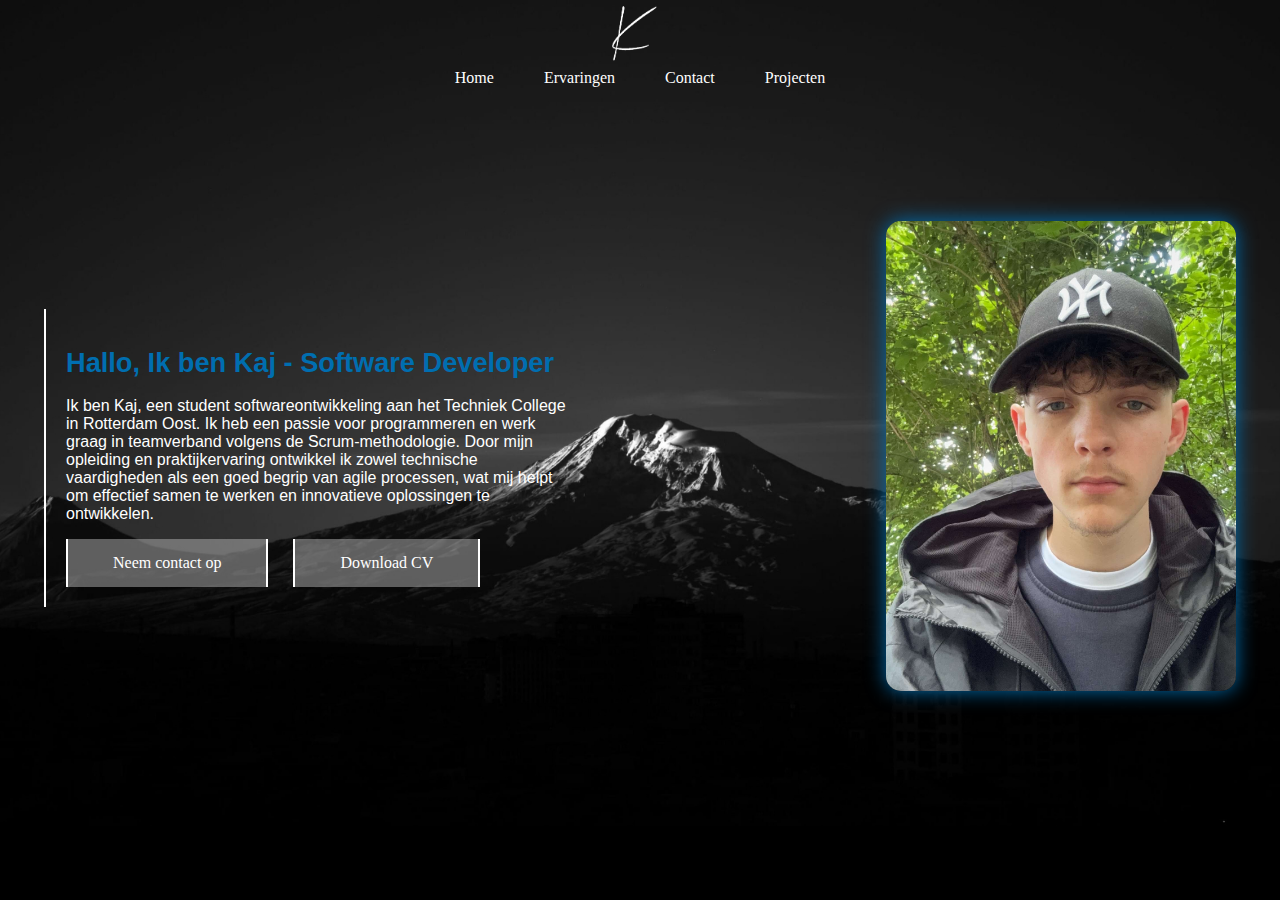
<file: index.html>
<!DOCTYPE html>
<html lang="en">
<head>
    <title>Home</title>
    <link rel="stylesheet" href="main.css">
    <meta charset="UTF-8">
    <meta name="viewport" content="width=device-width, initial-scale=1.0">
</head>
<body>
    <header>
        <a href="index.html">
        <img src="images/logo.png" alt="website logo">
        </a>
    </header>
    <nav>
        <ul>
            <li><a class="effect" href="index.html">Home</a></li>
            <li><a class="effect" href="Ervaringen.html">Ervaringen</a></li>
            <li><a class="effect" href="Contact.html">Contact</a></li>
            <li><a class="effect" href="Projecten.html">Projecten</a></li>
        </ul>
    </nav>
    <div class="index-main">
        <article class="about-me">
            <h1 class="text-about">Hallo, Ik ben Kaj - Software Developer</h1> 
            <p>Ik ben Kaj, een student softwareontwikkeling aan het Techniek College in Rotterdam Oost. Ik heb een passie voor programmeren
                 en werk graag in teamverband volgens de Scrum-methodologie. Door mijn opleiding en praktijkervaring ontwikkel ik zowel 
                 technische vaardigheden als een goed begrip van agile processen, wat mij helpt om effectief samen te werken en innovatieve 
                 oplossingen te ontwikkelen.</p>
            <div class="buttons">
                <a class="beffect" href="Contact.html">Neem contact op</a>
                <a class="beffect" href="images/CV-KajvEs.pdf" download>Download CV</a>
            </div>
        </article>
        <div>
            <img class="foto-me" src="images/Kaj.jpeg" alt="A foto of me" >      
        </div>
    </div>
</body>
</html>
</file>
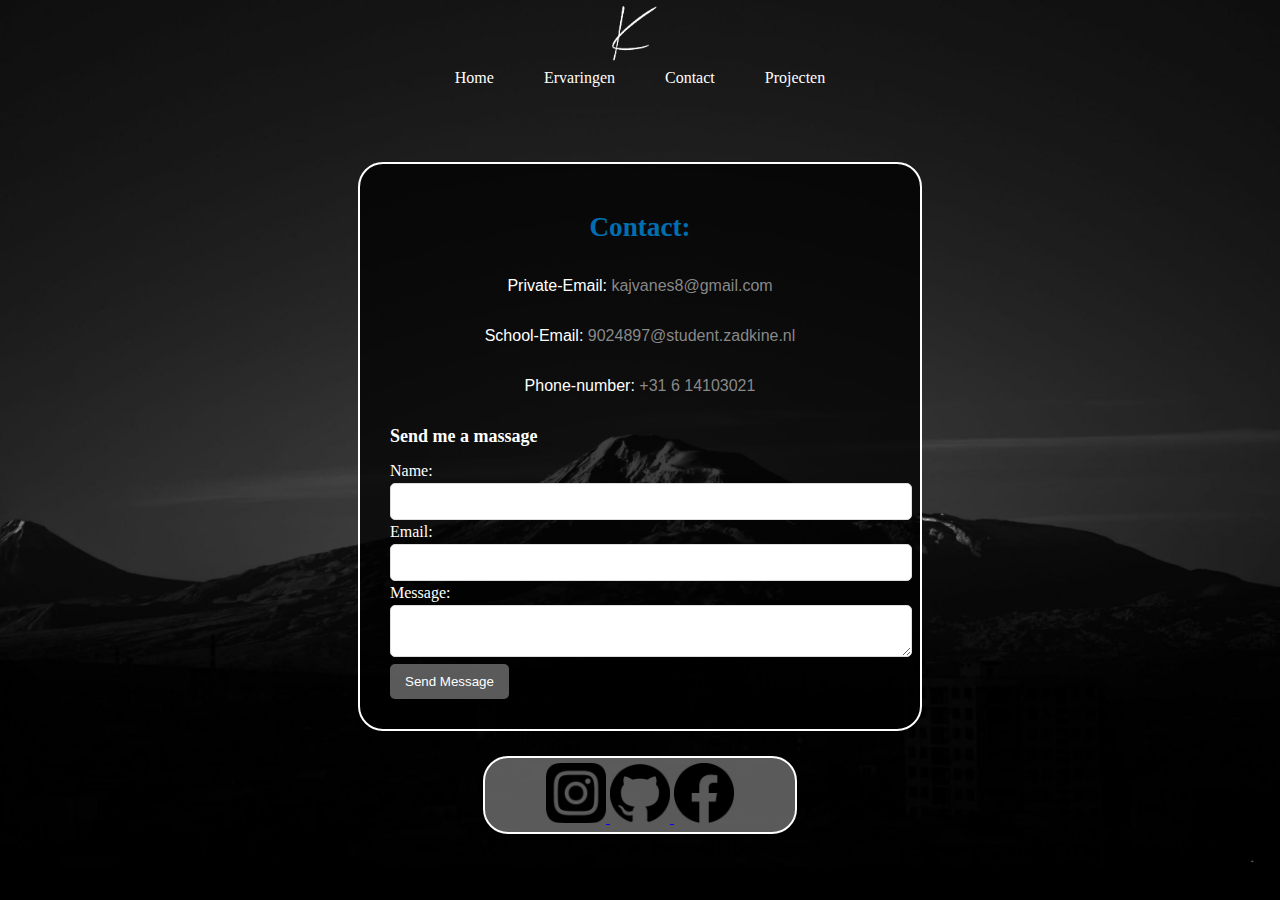
<file: Contact.html>
<!DOCTYPE html>
<html lang="en">
<head>
    <title>Contact</title>
    <link rel="stylesheet" href="main.css">
    <meta charset="UTF-8">
    <meta name="viewport" content="width=device-width, initial-scale=1.0">
</head>
<body>
    <header>
        <a href="index.html">
        <img src="images/logo.png" alt="website logo">
        </a>
    </header>
    <nav>
        <ul>
            <li><a class="effect" href="index.html">Home</a></li>
            <li><a class="effect" href="Ervaringen.html">Ervaringen</a></li>
            <li><a class="effect" href="Contact.html">Contact</a></li>
            <li><a class="effect" href="Projecten.html">Projecten</a></li>
        </ul>
    </nav>
    <main class="social-contact">
        <div class="contacts">
            <h1 class="text-roman">Contact:</h1>
            <p>Private-Email: 
                <a class="effect" href="mailto:kajvanes8@gmail.com">kajvanes8@gmail.com</a>
            </p>
            <p>School-Email: 
                <a class="effect" href="mailto:9024897@student.zadkine.nl">9024897@student.zadkine.nl</a>
            </p>
            <p>Phone-number: 
                <a class="effect" href="tel:+3114103021">+31 6 14103021</a>
            </p>
            <div class="contact-form">
                <h2 class="text-roman">Send me a massage</h2>
                <form action="#" method="POST">
                    <label for="name">Name:</label>
                    <input type="text" id="name" name="name" required>
                    <label for="email">Email:</label>
                    <input type="email" id="email" name="email" required>
                    <label for="message">Message:</label>
                    <textarea id="message" name="message" required></textarea>
                    <button type="submit">Send Message</button>
                </form>
            </div>
        </div>
        <div class="socials">
            <a href="https://www.instagram.com/kaje_010/" aria-label="Instagram profile for kaje_010">
                <img src="images/instagram.png" alt="Instagram logo">
            </a>
            <a href="https://github.com/KajE879" aria-label="Github profile for KajE879">
                <img src="images/github.png" alt="Github logo">
            </a>
            <a href="https://www.facebook.com/profile.php?id=100084433671737" aria-label="Facebook profile for Kaj van Es">
                <img src="images/facebook.png" alt="Facebook logo">
            </a>
        </div>
    </main>
</body>
</html>
</file>
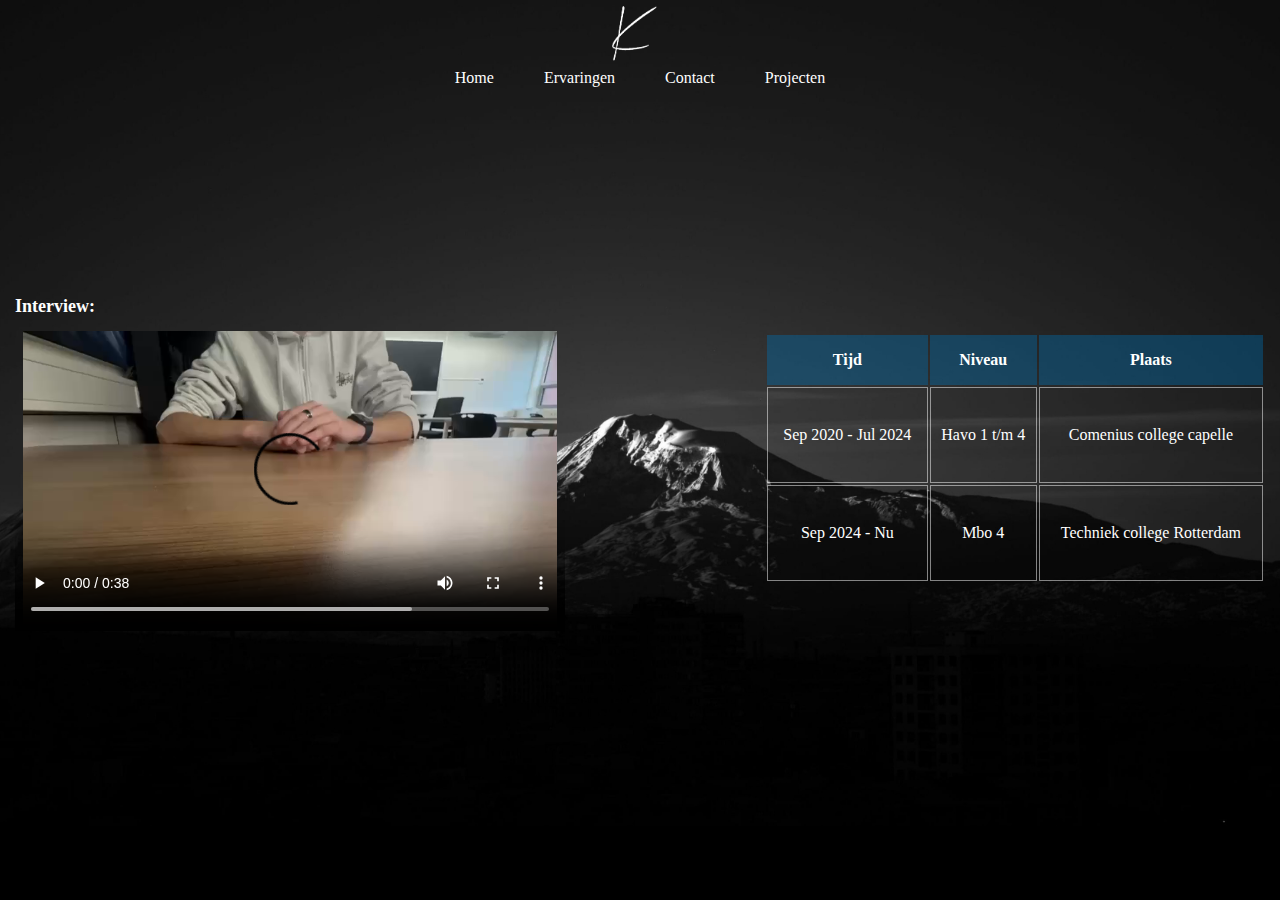
<file: Ervaringen.html>
<!DOCTYPE html>
<html lang="en"> 
<head>
    <title>Ervaringen</title>
    <link rel="stylesheet" href="main.css">
    <meta charset="UTF-8">
    <meta name="viewport" content="width=device-width, initial-scale=1.0">
</head>
<body>
    <header>
        <a href="index.html">
            <img src="images/logo.png" alt="website logo">
        </a>
    </header>
    <nav>
        <ul>
            <li><a class="effect" href="index.html">Home</a></li>
            <li><a class="effect" href="Ervaringen.html">Ervaringen</a></li>
            <li><a class="effect" href="Contact.html">Contact</a></li>
            <li><a class="effect" href="Projecten.html">Projecten</a></li>
        </ul>
    </nav>
    <div class="erv-main">
        <div>
            <a href="images/Video.mp4">
                <h2 class="effect">Interview:</h2>
            </a>
            <video controls>
                <source src="images/Video.mp4" type="video/mp4">
            </video>
        </div>  
        <table>
            <thead>
                <tr>
                    <th>Tijd</th>
                    <th>Niveau</th>
                    <th>Plaats</th>
                </tr>
                </thead>
                <tbody>
                <tr>
                    <td>Sep 2020 - Jul 2024</td>
                    <td>Havo 1 t/m 4</td>
                    <td>Comenius college capelle</td>
                </tr>
                <tr>
                    <td>Sep 2024 - Nu</td>
                    <td>Mbo 4</td>
                    <td>Techniek college Rotterdam</td>
                </tr>
            </tbody>
        </table>
    </div>
</body>
</html>
</file>
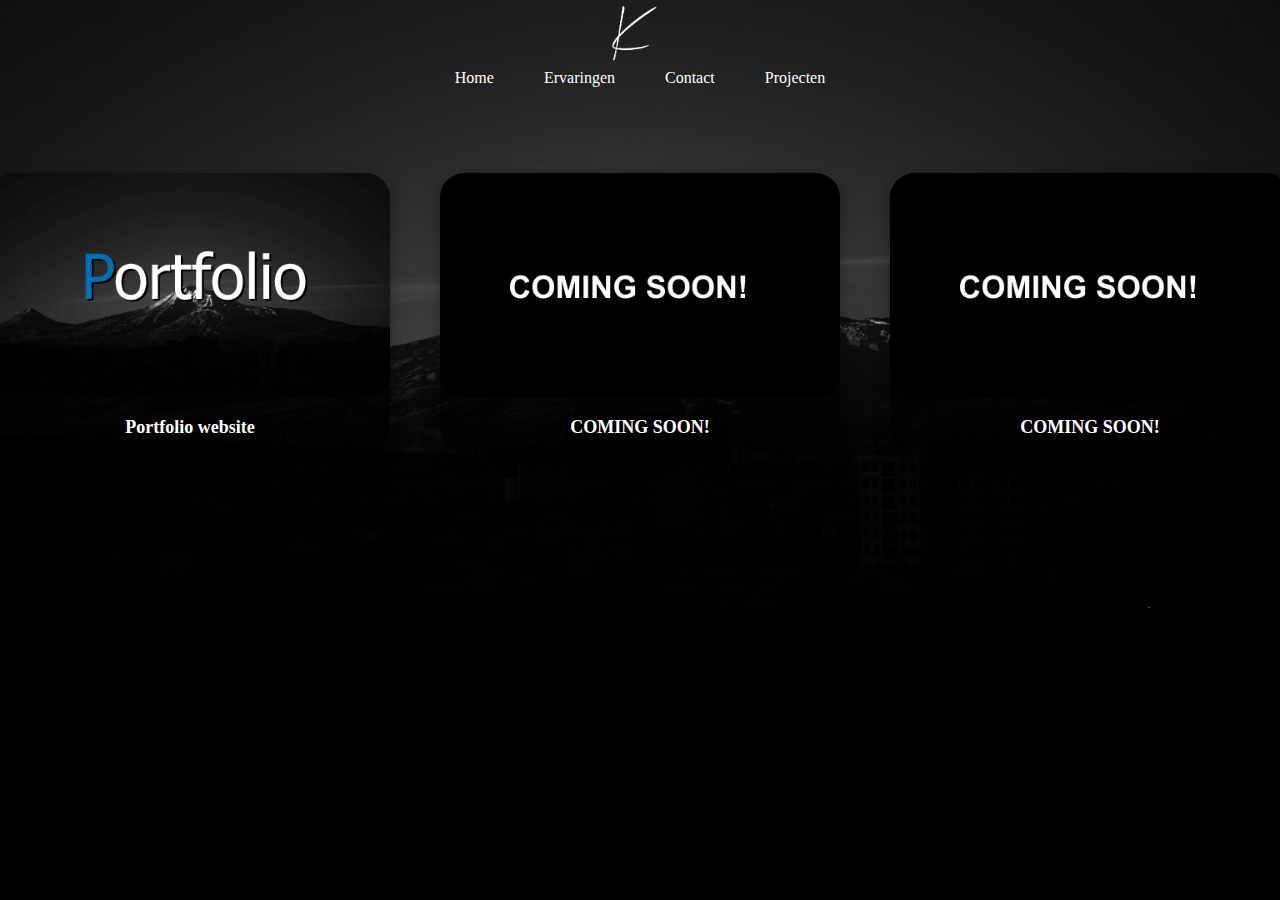
<file: Projecten.html>
<!DOCTYPE html>
<html lang="en">
<head>
    <title>Projecten</title>
    <link rel="stylesheet" href="main.css">
    <meta charset="UTF-8">
    <meta name="viewport" content="width=device-width, initial-scale=1.0">
</head>
<body>
    <header>
        <a href="index.html">
        <img src="images/logo.png" alt="website logo">
        </a>
    </header>
    <nav>
        <ul>
            <li><a class="effect" href="index.html">Home</a></li>
            <li><a class="effect" href="Ervaringen.html">Ervaringen</a></li>
            <li><a class="effect" href="Contact.html">Contact</a></li>
            <li><a class="effect" href="Projecten.html">Projecten</a></li>
        </ul>
    </nav>
    <div class="projects">
        <div class="polaroid">
            <a href="https://github.com/KajE879/portfolio-website" target="_blank">
                <img class="img-polaroid" src="images/portfolio.png" alt="logo for my portofolio website">
            </a>
            <div class="container">
                <a class="link-pol" href="https://github.com/KajE879/portfolio-website" target="_blank">
                    <h2>Portfolio website</h2>
                </a>
            </div>
        </div>
        <div class="polaroid">
            <a href="#">
                <img class="img-polaroid" src="images/Comingsoon.png" alt="">
            </a>
            <div class="container">
                <a class="link-pol" href="#">
                    <h2>COMING SOON!</h2>
                </a>
            </div>
        </div>
        <div class="polaroid">
            <a href="#">
                <img class="img-polaroid" src="images/Comingsoon.png" alt="">
            </a>
            <div class="container">
                <a class="link-pol" href="#">
                    <h2>COMING SOON!</h2>
                </a>
            </div>
        </div>
    </div>
</body>
</html>
</file>
<file: main.css>
/*Main*/
h1{
    font-family: sans-serif;
    color: rgb(0, 110, 176);
    font-size: 1.7em;
}
h2{
    color: white;
    text-decoration: none;
    font-size: 1.125em;
}
p{
    font-family: arial;
    color: white;
    font-size: 1em;
}
header img{
    width: 75px;
}
.text-roman{
    font-family: 'Times New Roman', Times, serif;
}
body{
    background-image: url(images/background.jpg);
    background-color: #000000;
    height: 100hv;
    background-position: center;
    background-repeat: no-repeat;
    background-size: cover;
}
.text-blue{
    color: #006eb0;
}

.text-bold{
    font-weight: bold;
}



    /*ervaringen-video*/
.erv-main{
    display: flex;
    justify-content: center;
    align-items: center;
    min-height: 80vh;
    flex-direction: row;
    gap: 200px;
}
video{
    height: 300px;
    width: 550px;
}
.erv-main a{
    text-decoration: none;
}
.erv-main h2{
    transition: color 500ms;
}



    /*header-nav*/
header{
    height: 50px;
    text-align: center;
    display: flex;
    align-items: center;
    justify-content: center;
}
nav {
    height: 40px;
    display: flex;
    align-items: center;
    justify-content: center;
}
nav ul {
    display: flex; 
    list-style: none; 
    padding: 0; 
    margin: 0;
    gap: 50px; 
}
nav a {
    color: white;
    text-decoration: none;
    transition: color 500ms;
}
.effect:hover {
    color: #006eb0;
    transition: color 500ms;
}



    /*Table*/
table{
    color: white;
    text-align: center;
    width: 500px;
    height: 250px;
}
thead{
    height: 50px;
}
th{
    background-color: #006db066;
}
td{
    border: 1px solid #ffffff80;
    transition: background-color 500ms
}
table tr:hover td {
    background-color: hsla(0, 0%, 0%, 0.5);
    transition: background-color 500ms;
}




    /*Index*/
article a{
    background-color: rgba(180, 180, 180, 0.5);
    padding: 15px 45px;
    border-left: 2px solid white;
    border-right: 2px solid white;
    color: white;
    text-align: center;
    text-decoration: none;
    display: inline-block;
    font-size: 1em;
    transition: background-color 500ms;
}
article{
    width: 500px;
    text-align: left;
    padding: 20px;
    border-left: solid 2px white;
}
.foto-me{
    width: 350px;
    border-radius: 15px;
    box-shadow: 0 0 20px rgb(0, 110, 176);
}
.index-main{
    display: flex;
    justify-content: center;
    align-items: center;
    min-height: 80vh;
    flex-direction: row;
    gap: 300px;
}
.buttons{
    display: flex;
    gap: 25px;
}
.beffect:hover {
    background-color: rgb(0, 110, 176);
    transition: background-color 500ms;
}



    /*Projects*/
.polaroid {
    background-color: #000000a8;
    box-shadow: 0 4px 8px 0 rgba(0, 0, 0, 0.2), 0 6px 20px 0 rgba(0, 0, 0, 0.19);
    width: 400px;
    border-radius: 25px;
}
.container {
    text-align: center;
}
.img-polaroid{
    width: 400px;
    height: 225px;
    border-radius: 25px;
}
.link-pol{
    text-decoration: none;
}
.projects{
    display: flex;
    justify-content: center;
    align-items: center;
    min-height: 40vh;
    flex-direction: row;
    gap: 50px;
    margin-top: 35px;
}



    /*contact*/
.contacts{
    background-color: rgba(0, 0, 0, 0.750);
    border: 2px solid white;
    color: white;
    border-radius: 25px;
    display: flex;
    align-items: center;
    justify-content: center;
    flex-direction: column;
    padding: 30px;
    width: 500px;
}
.socials a img{
    width: 60px;
}
p a{
    text-decoration: none;
    color: rgba(180, 180, 180, 0.750);
    transition: color 500ms;
}
.socials{
    background-color: rgba(180, 180, 180, 0.499);
    border: 2px solid white;
    border-radius: 25px;
    padding: 5px;
    text-align: center;
    width: 300px;
    margin: 0 auto;
}
.social-contact{
    display: flex;
    justify-content: center;
    align-items: center;
    min-height: 80vh;
    flex-direction: column;
    gap: 25px;
    margin-top: 40px;
}
.contact-form {
    width: 100%;
}
.contact-form h2 {
    margin-bottom: 15px;
    color: white;
}
.contact-form label {
    font-size: 1em;
    color: white;
}
.contact-form input,
.contact-form textarea {
    width: 100%;
    padding: 10px;
    margin: 3px 0;
    border: 1px solid #ddd;
    border-radius: 5px;

}
.contact-form button {
    padding: 10px 15px;
    color: #fff;
    background-color: rgba(180, 180, 180, 0.5);
    border: none;
    border-radius: 5px;
    transition: background-color 500ms;
}
.contact-form button:hover {
    background-color: rgb(0, 110, 176);
    transition: background-color 500ms;
}
</file>
